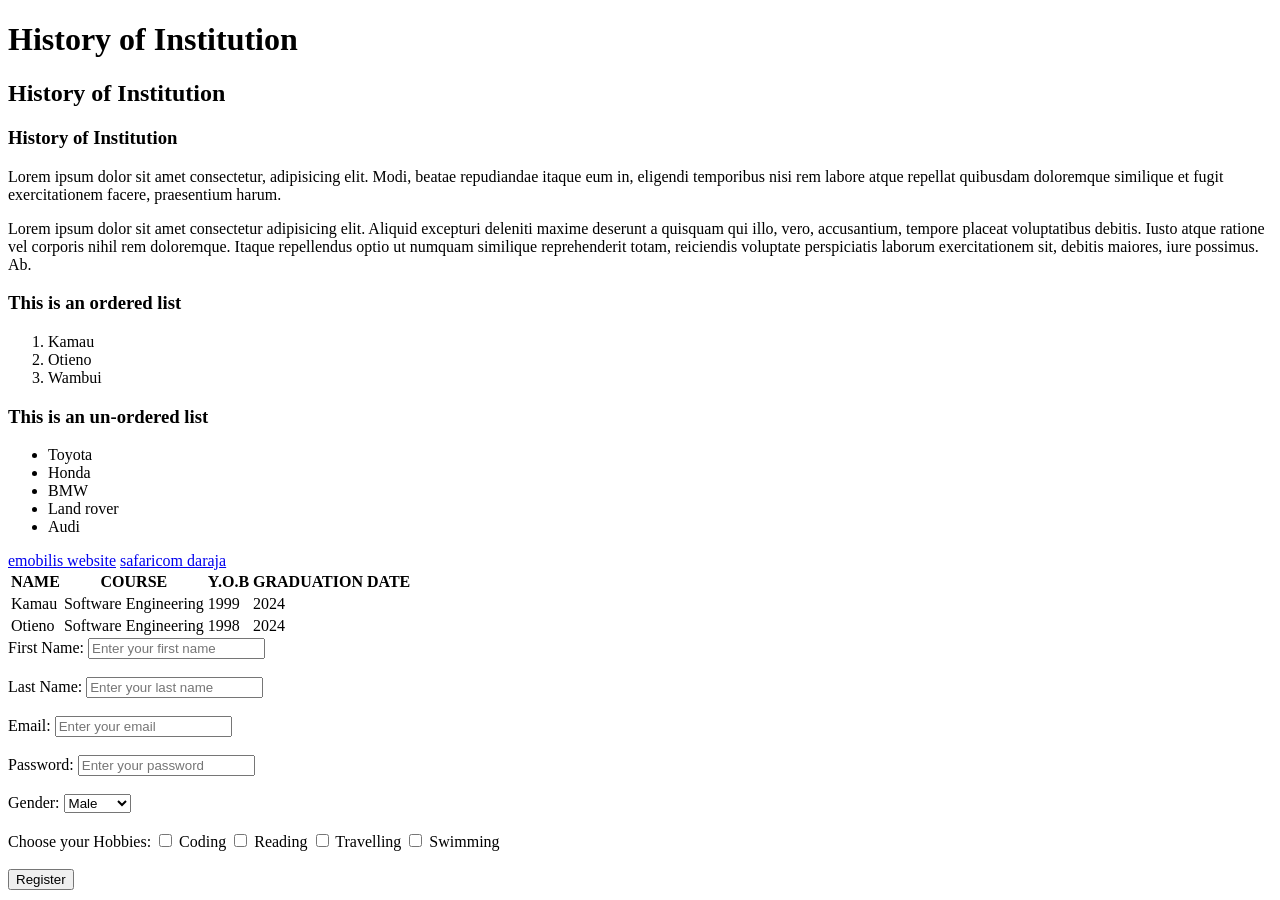
<file: index.html>
<!DOCTYPE html>
<html lang="en">
<head>
    <meta charset="UTF-8">
    <meta name="viewport" content="width=device-width, initial-scale=1.0">
    <title>Home - My School Website</title>
</head>
<body>
    <h1>History of Institution</h1>
    <h2>History of Institution</h2>
    <h3>History of Institution</h3>
     <p>Lorem ipsum dolor sit amet consectetur, adipisicing elit. Modi, beatae repudiandae itaque eum in, eligendi temporibus nisi rem labore atque repellat quibusdam doloremque similique et fugit exercitationem facere, praesentium harum.</p> 
     <p>Lorem ipsum dolor sit amet consectetur adipisicing elit. Aliquid excepturi deleniti maxime deserunt a quisquam qui illo, vero, accusantium, tempore placeat voluptatibus debitis. Iusto atque ratione vel corporis nihil rem doloremque. Itaque repellendus optio ut numquam similique reprehenderit totam, reiciendis voluptate perspiciatis laborum exercitationem sit, debitis maiores, iure possimus. Ab.</p> 

     <h3>This is an ordered list</h3>
     <ol>
        <li>Kamau</li>
        <li>Otieno</li>
        <li>Wambui</li>
     </ol>
     <h3>This is an un-ordered list</h3>
     <ul>
        <li>Toyota</li>
        <li>Honda</li>
        <li>BMW</li>
        <li>Land rover</li>
        <li>Audi</li>
     </ul>

     <a href="https://emobilis.ac.ke/" target = "_blank">emobilis website</a>
     <a href="https://safaricom.com/daraja/">safaricom daraja</a>

     <table>
        <thead>
            <tr>
                <th>NAME</th>
                <th>COURSE</th>
                <th>Y.O.B</th>
                <th>GRADUATION DATE</th>
            </tr>
        </thead>
        <tbody>
            <tr>
               <td>Kamau</td>
                <td>Software Engineering</td>
                <td>1999</td>
                <td>2024</td> 
            </tr>
            <tr>
                <td>Otieno</td>
                <td>Software Engineering</td>
                <td>1998</td>
                <td>2024</td> 
            </tr>
        </tbody>
     </table>

     <form action="">
        <label for="firstname">First Name:</label>
        <input type="text" name="firstname" id="firstname" placeholder="Enter your first name">
        <br><br>
        <label for="lastname">Last Name:</label>
        <input type="text" name="lastname" id="lastname" placeholder="Enter your last name">
        <br><br>
        <label for="email">Email:</label> 
        <input type="email" name="email" id="email" placeholder="Enter your email">
        <br><br>
        <label for="password">Password:</label>
        <input type="password" name="password" id="password" placeholder="Enter your password">
        <br><br>
        <label for="gender">Gender:</label>
        <select name="gender" id="gender">
            <option value="male">Male</option>
            <option value="female">Female</option>
            <option value="other">Other</option>
        </select>
        <br><br>
        <label for="hobies">Choose your Hobbies:</label>
        <input type="checkbox" id="coding" name="hobies" value="coding">
        <label for="coding">Coding</label>

        <input type="checkbox" id="reading" name="hobies" value="reading">
        <label for="reading">Reading</label>

        <input type="checkbox" id="travelling" name="hobies" value="travelling">
        <label for="travelling">Travelling</label>

        <input type="checkbox" id="swimming" name="hobies" value="swimming">
        <label for="swimming">Swimming</label>
        <br><br>
        <button type="submit">Register</button>
     </form>








</body>
</html>
</file>
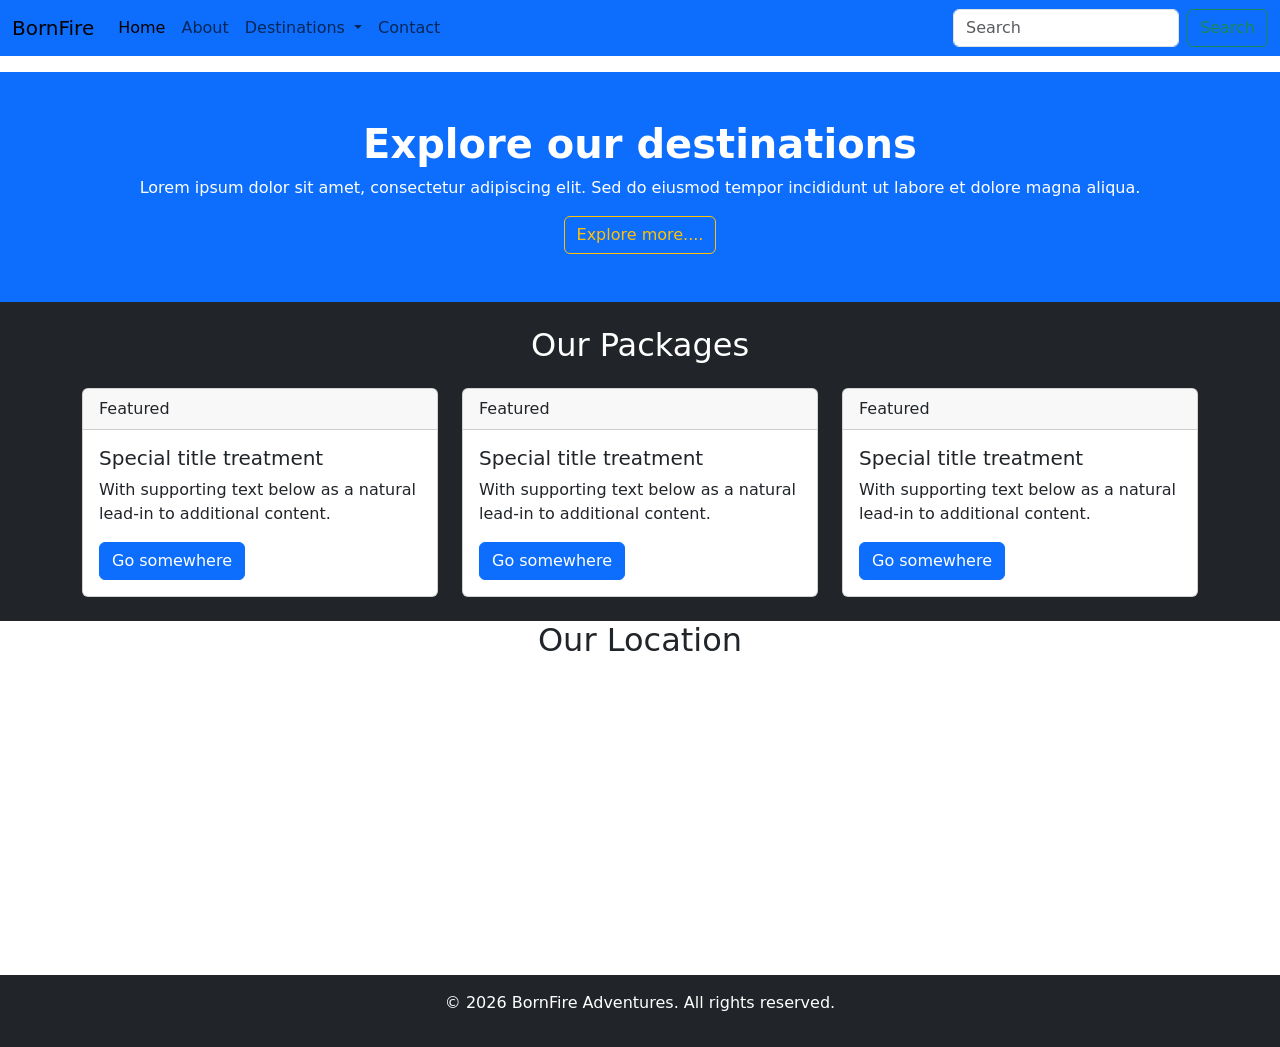
<file: bootstrap.html>
<!DOCTYPE html>
<html lang="en">
<head>
    <meta charset="UTF-8">
    <meta name="viewport" content="width=device-width, initial-scale=1.0">
    <title>BornFire</title>
    <link rel="stylesheet" href="https://cdn.jsdelivr.net/npm/bootstrap@5.3.8/dist/css/bootstrap.min.css">
</head>
<body>
        <nav class="navbar navbar-expand-lg bg-primary">
  <div class="container-fluid">
    <a class="navbar-brand" href="#">BornFire</a>
    <button class="navbar-toggler" type="button" data-bs-toggle="collapse" data-bs-target="#navbarSupportedContent" aria-controls="navbarSupportedContent" aria-expanded="false" aria-label="Toggle navigation">
      <span class="navbar-toggler-icon"></span>
    </button>
    <div class="collapse navbar-collapse" id="navbarSupportedContent">
      <ul class="navbar-nav me-auto mb-2 mb-lg-0">
        <li class="nav-item">
          <a class="nav-link active" aria-current="page" href="#">Home</a>
        </li>
        <li class="nav-item">
          <a class="nav-link" href="#">About</a>
        </li>
        <li class="nav-item dropdown">
          <a class="nav-link dropdown-toggle" href="#" role="button" data-bs-toggle="dropdown" aria-expanded="false">
            Destinations
          </a>
          <ul class="dropdown-menu">
            <li><a class="dropdown-item" href="#">Uhuru Park</a></li>
            <li><a class="dropdown-item" href="#">Zanzibar</a></li>
            <li><hr class="dropdown-divider"></li>
            <li><a class="dropdown-item" href="#">MaasaiMara</a></li>
          </ul>
        </li>
        <li class="nav-item">
          <a class="nav-link" href="contact.html">Contact</a>
        </li>
      </ul>
      <form class="d-flex" role="search">
        <input class="form-control me-2" type="search" placeholder="Search" aria-label="Search"/>
        <button class="btn btn-outline-success" type="submit">Search</button>
      </form>
    </div>
  </div>
</nav>

  <section class="bg-primary text-center mt-3 text-white py-5">
    <div class="container">
        <h1 class="fw-bold"> Explore our destinations</h1>
        <p>Lorem ipsum dolor sit amet, consectetur adipiscing elit. Sed do eiusmod tempor incididunt ut labore et dolore magna aliqua.</p>
        <a href="" class="btn btn-outline-warning">Explore more....</a>
    </div>
  </section>

    <!--main section-->
    <section class="bg-dark py-4">
        <div class="container">
            <h2 class="text-white text-center mb-4">Our Packages</h2>
            <div class="row">
                <div class="col-md-4 col-sm-4"><div class="card">
  <div class="card-header">
    Featured
  </div>
  <div class="card-body">
    <h5 class="card-title">Special title treatment</h5>
    <p class="card-text">With supporting text below as a natural lead-in to additional content.</p>
    <a href="#" class="btn btn-primary">Go somewhere</a>
  </div>
</div></div>
                <div class="col-md-4 col-sm-4"><div class="card">
  <div class="card-header">
    Featured
  </div>
  <div class="card-body">
    <h5 class="card-title">Special title treatment</h5>
    <p class="card-text">With supporting text below as a natural lead-in to additional content.</p>
    <a href="#" class="btn btn-primary">Go somewhere</a>
  </div>
</div></div>
                <div class="col-md-4 col-sm-4"><div class="card">
  <div class="card-header">
    Featured
  </div>
  <div class="card-body">
    <h5 class="card-title">Special title treatment</h5>
    <p class="card-text">With supporting text below as a natural lead-in to additional content.</p>
    <a href="#" class="btn btn-primary">Go somewhere</a>
  </div>
</div></div>
            </div>

        </div>
    </section>
    <!-- Google map section -->
     <section class="container text-center">
        <div class="">
            <h2 class="">Our Location</h2>
            <iframe src="https://www.google.com/maps/embed?pb=!1m18!1m12!1m3!1d3988.817797165162!2d36.81966027395964!3d-1.2831685987046275!2m3!1f0!2f0!3f0!3m2!1i1024!2i768!4f13.1!3m3!1m2!1s0x182f10d5d2e6bccf%3A0xb62b5df56ac96bef!2sNation%20Centre!5e0!3m2!1sen!2ske!4v1792060355615!5m2!1sen!2ske" width="100%" height="300" style="border:0;" allowfullscreen="" loading="lazy" referrerpolicy="strict-origin-when-cross-origin"></iframe>
        </div>
     </section>
     <!-- Footer section -->
     <footer class="bg-dark text-white text-center py-3">
        <p>&copy; 2026 BornFire Adventures. All rights reserved.</p>
      </footer>





    <script src="https://cdn.jsdelivr.net/npm/bootstrap@5.3.8/dist/js/bootstrap.bundle.min.js"></script>
</body>
</html>
</file>
